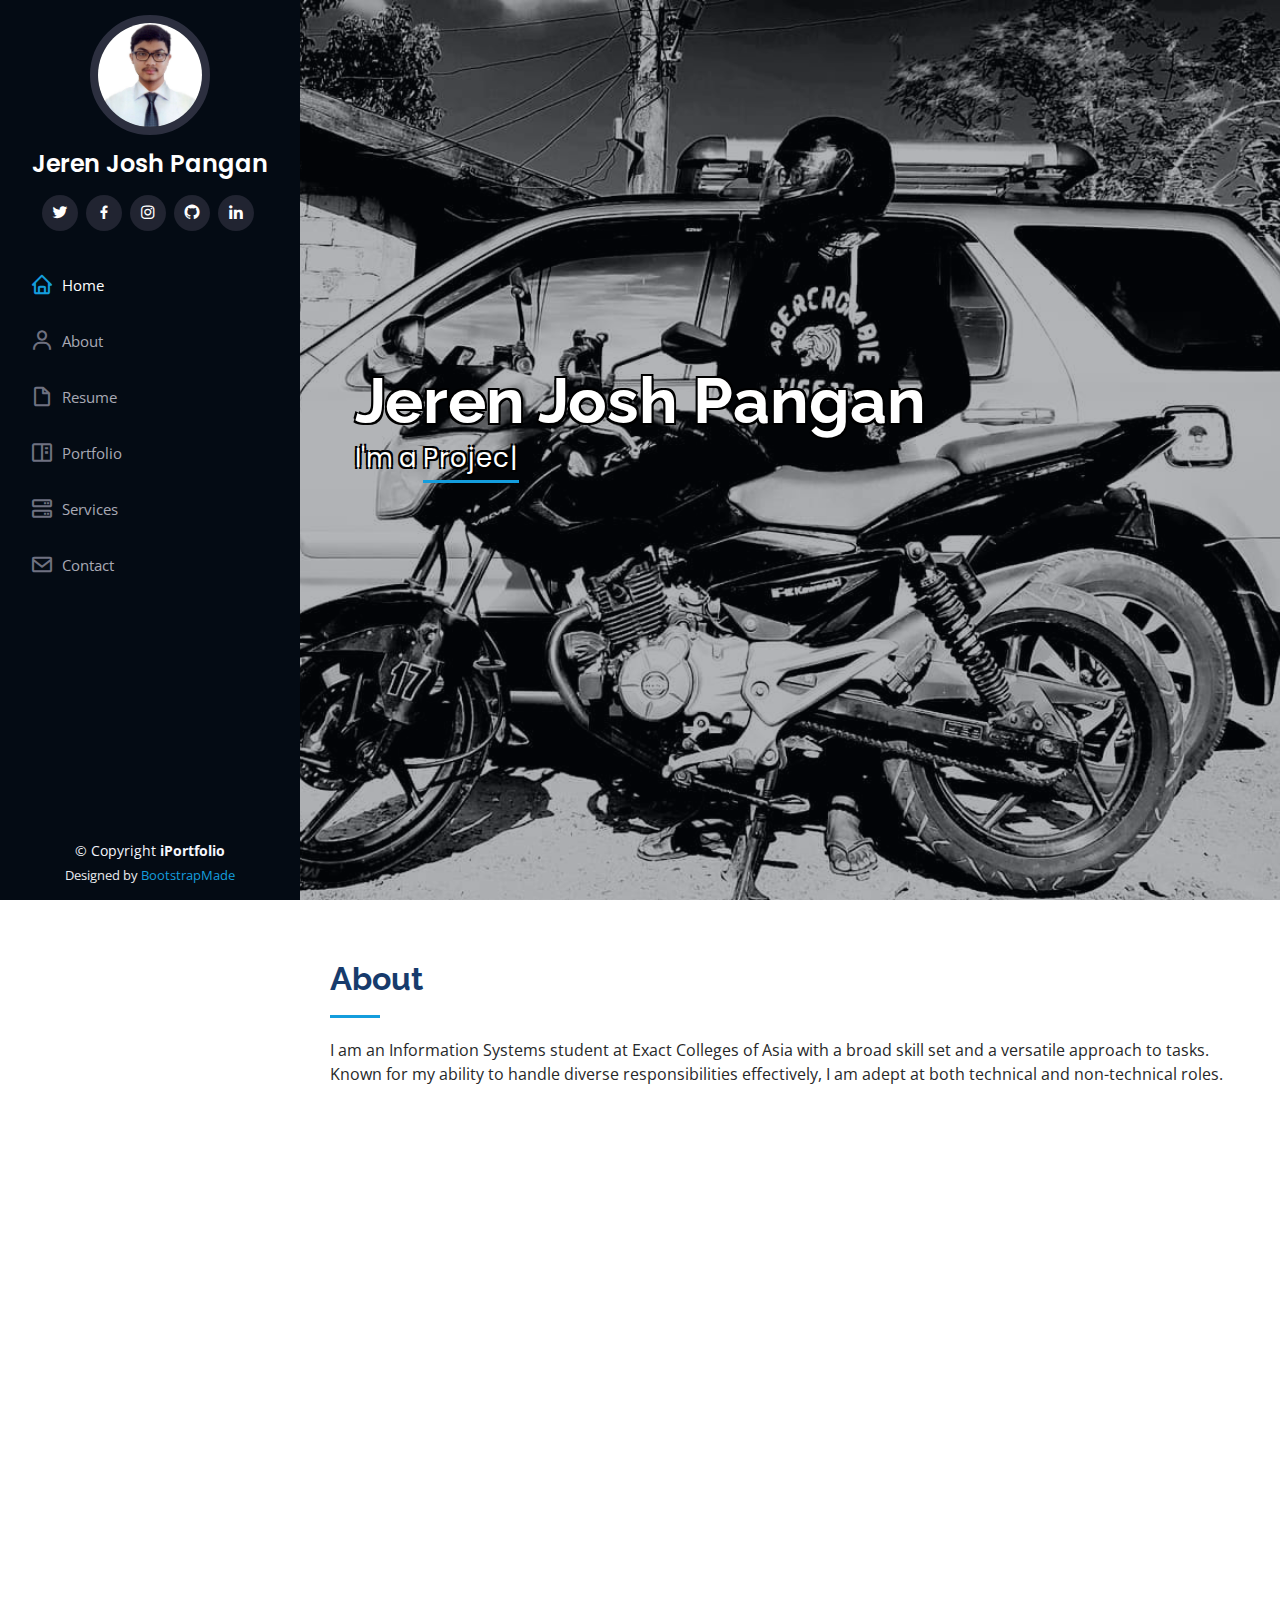
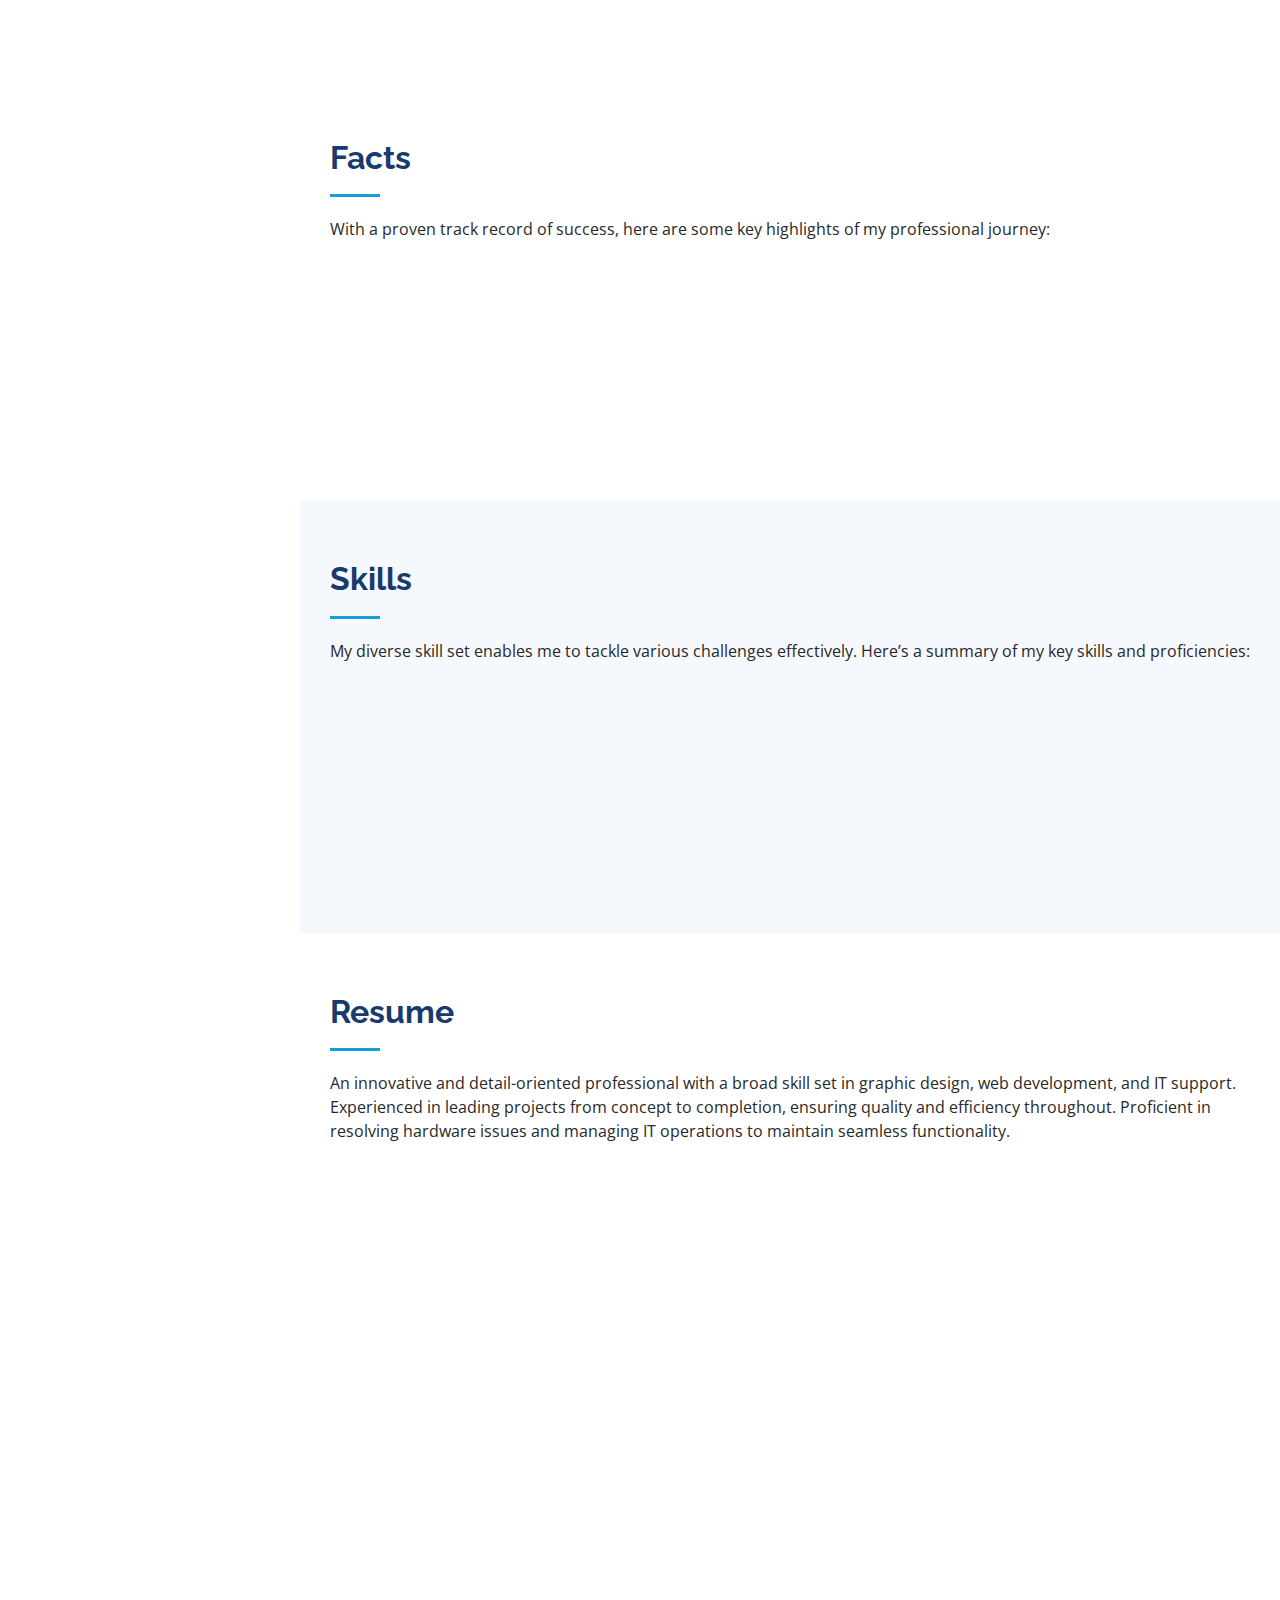
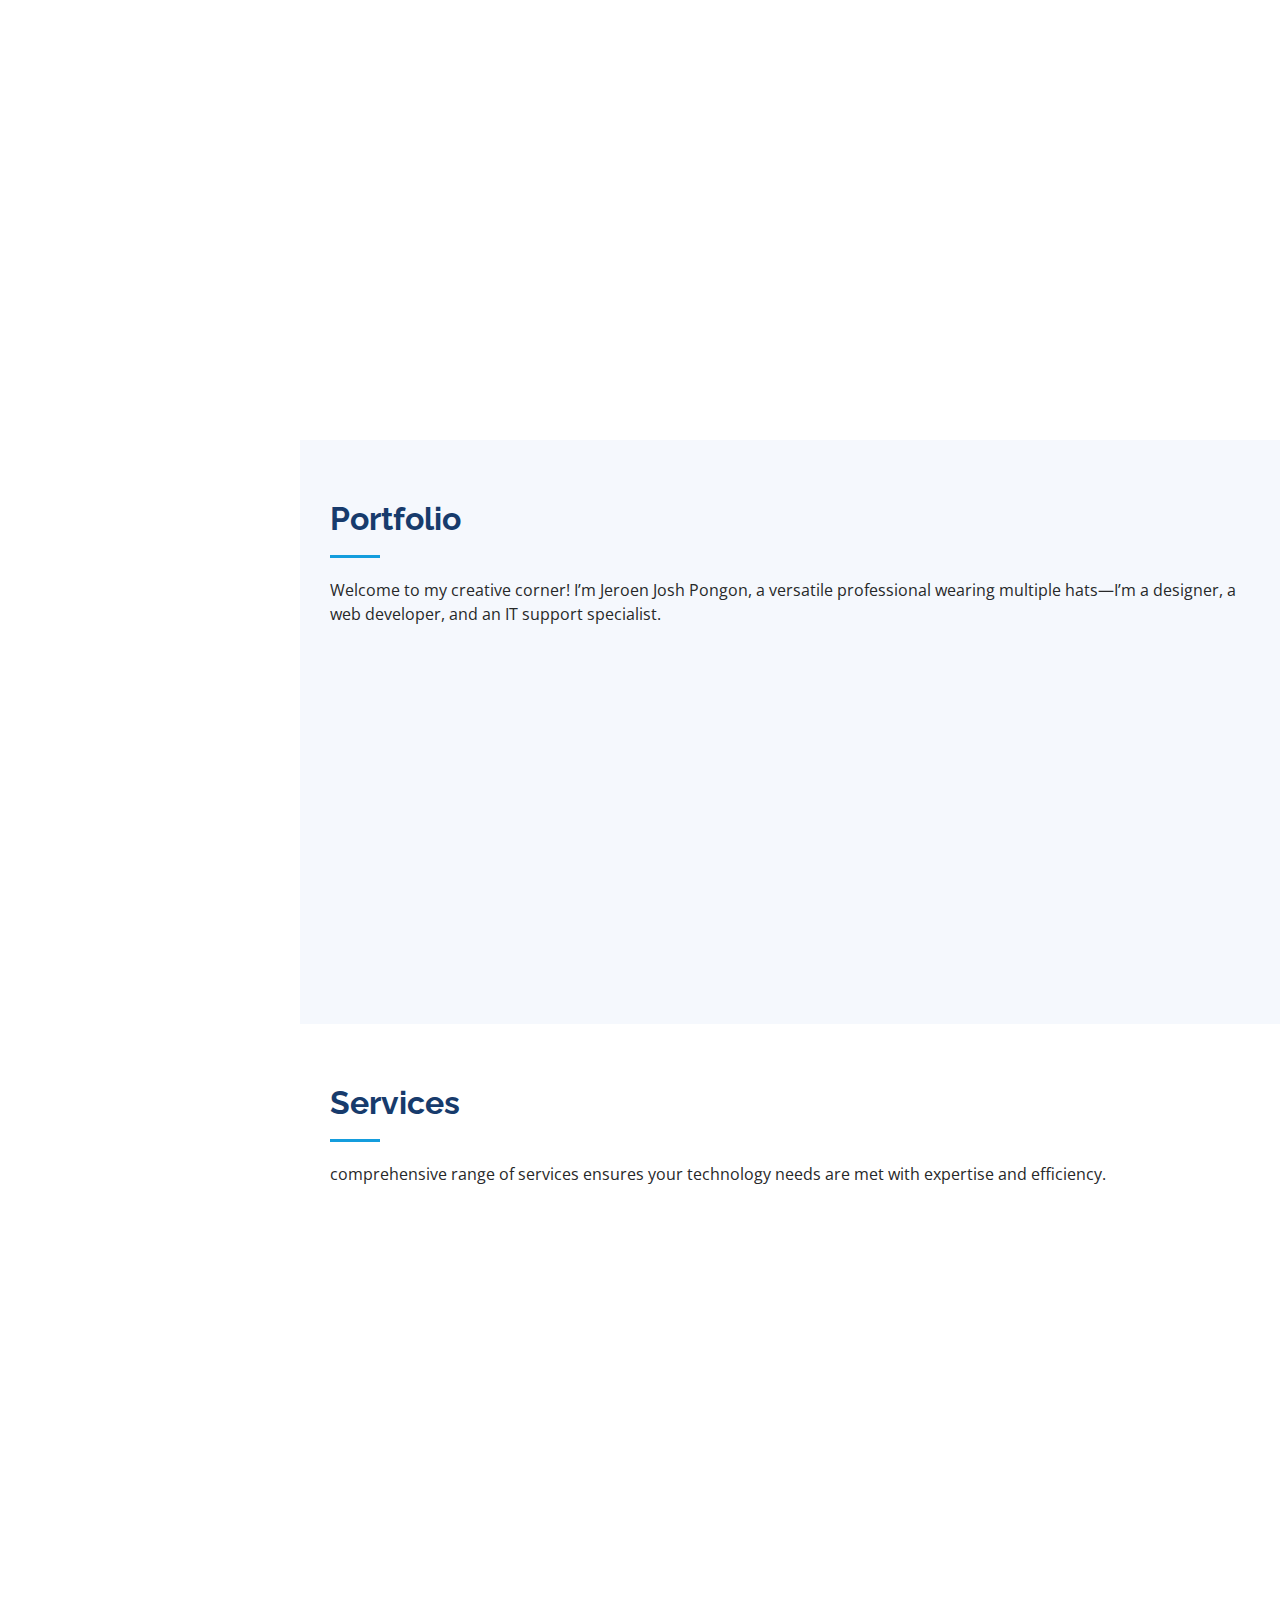
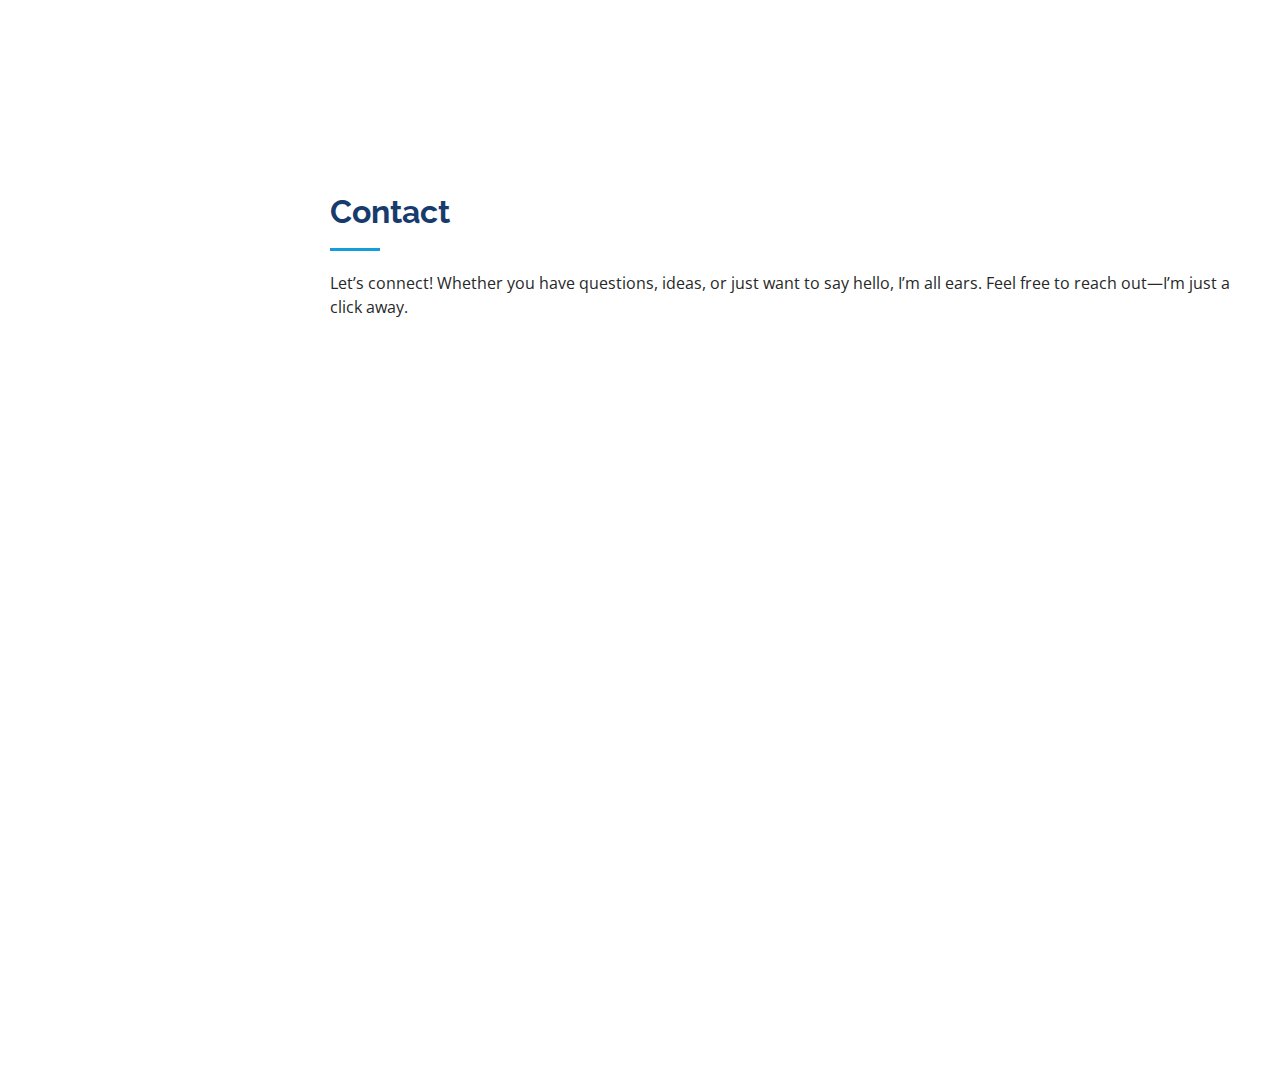
<file: index.html>
<!DOCTYPE html>
<html lang="en">

<head>
  <meta charset="utf-8">
  <meta content="width=device-width, initial-scale=1.0" name="viewport">

  <title>Pangan Portfolio</title>
  <meta content="" name="description">
  <meta content="" name="keywords">

  <!-- Favicons -->
  <link href="assets/img/profile-img.jpg" rel="icon">
  <link href="assets/img/profile-img.jpg" rel="apple-touch-icon">

  <!-- Google Fonts -->
  <link href="https://fonts.googleapis.com/css?family=Open+Sans:300,300i,400,400i,600,600i,700,700i|Raleway:300,300i,400,400i,500,500i,600,600i,700,700i|Poppins:300,300i,400,400i,500,500i,600,600i,700,700i" rel="stylesheet">

  <!-- Vendor CSS Files -->
  <link href="assets/vendor/aos/aos.css" rel="stylesheet">
  <link href="assets/vendor/bootstrap/css/bootstrap.min.css" rel="stylesheet">
  <link href="assets/vendor/bootstrap-icons/bootstrap-icons.css" rel="stylesheet">
  <link href="assets/vendor/boxicons/css/boxicons.min.css" rel="stylesheet">
  <link href="assets/vendor/glightbox/css/glightbox.min.css" rel="stylesheet">
  <link href="assets/vendor/swiper/swiper-bundle.min.css" rel="stylesheet">

  <!-- Template Main CSS File -->
  <link href="assets/css/style.css" rel="stylesheet">

  <!-- =======================================================
  * Template Name: iPortfolio
  * Template URL: https://bootstrapmade.com/iportfolio-bootstrap-portfolio-websites-template/
  * Updated: Mar 17 2024 with Bootstrap v5.3.3
  * Author: BootstrapMade.com
  * License: https://bootstrapmade.com/license/
  ======================================================== -->
</head>

<body>

  <!-- ======= Mobile nav toggle button ======= -->
  <i class="bi bi-list mobile-nav-toggle d-xl-none"></i>

  <!-- ======= Header ======= -->
  <header id="header">
    <div class="d-flex flex-column">

      <div class="profile">
        <img src="assets/img/profile-img.jpg" alt="" class="img-fluid rounded-circle">
        <h1 class="text-light"><a href="index.html">Jeren Josh Pangan</a></h1>
        <div class="social-links mt-3 text-center">
          <a href="https://x.com/JeSpeed03?s=09" class="twitter"><i class="bx bxl-twitter"></i></a>
          <a href="https://www.facebook.com/JerenSpeeds?mibextid=ZbWKwL" class="facebook"><i class="bx bxl-facebook"></i></a>
          <a href="https://www.instagram.com/jerenspeed?igsh=eTRodWsybWJsM3M3" class="instagram"><i class="bx bxl-instagram"></i></a>
          <a href="https://github.com/JSpeed03" class="google-plus"><i class="bx bxl-github"></i></a>
          <a href="https://www.linkedin.com/in/pangan-jeren-josh-2b7676275?utm_source=share&utm_campaign=share_via&utm_content=profile&utm_medium=android_app" class="linkedin"><i class="bx bxl-linkedin"></i></a>
        </div>
      </div>

      <nav id="navbar" class="nav-menu navbar">
        <ul>
          <li><a href="#hero" class="nav-link scrollto active"><i class="bx bx-home"></i> <span>Home</span></a></li>
          <li><a href="#about" class="nav-link scrollto"><i class="bx bx-user"></i> <span>About</span></a></li>
          <li><a href="#resume" class="nav-link scrollto"><i class="bx bx-file-blank"></i> <span>Resume</span></a></li>
          <li><a href="#portfolio" class="nav-link scrollto"><i class="bx bx-book-content"></i> <span>Portfolio</span></a></li>
          <li><a href="#services" class="nav-link scrollto"><i class="bx bx-server"></i> <span>Services</span></a></li>
          <li><a href="#contact" class="nav-link scrollto"><i class="bx bx-envelope"></i> <span>Contact</span></a></li>
        </ul>
      </nav><!-- .nav-menu -->
    </div>
  </header><!-- End Header -->

  <!-- ======= Hero Section ======= -->
  <section id="hero" class="d-flex flex-column justify-content-center align-items-center">
    <div class="hero-container" data-aos="fade-in">
      <h1>Jeren Josh Pangan</h1>
      <p>I'm a <span class="typed" data-typed-items="Project Manager, Developer, Video Editor, IT Support, Rider"></span></p>
    </div>
  </section><!-- End Hero -->

  <main id="main">

    <!-- ======= About Section ======= -->
    <section id="about" class="about">
      <div class="container">

        <div class="section-title">
          <h2>About</h2>
          <p>I am an Information Systems student at Exact Colleges of Asia with a broad skill set and a versatile approach to tasks. Known for my ability to handle diverse responsibilities effectively, I am adept at both technical and non-technical roles.  </p>
        </div>

        <div class="row">
          <div class="col-lg-4" data-aos="fade-right">
            <img src="assets/img/profile-img.jpg" class="img-fluid" alt="">
          </div>
          <div class="col-lg-8 pt-4 pt-lg-0 content" data-aos="fade-left">
            <h3>Designer, Web Developer, & IT Support Specialist</h3>
            <p class="fst-italic">
              Skilled in creating intuitive and user-friendly designs, I bring a blend of creativity and technical expertise to every project. Additionally, I excel in diagnosing and resolving hardware issues, ensuring smooth and efficient IT operations.
            </p>
            <div class="row">
              <div class="col-lg-6">
                <ul>
                  <li><i class="bi bi-chevron-right"></i> <strong>Birthday:</strong> <span>3 September 2003</span></li>
                  <li><i class="bi bi-chevron-right"></i> <strong>Website:</strong> <span>jspeed03.github.io/Pangan_Jeren-Josh/</span></li>
                  <li><i class="bi bi-chevron-right"></i> <strong>Phone:</strong> <span>+63932 342 8292</span></li>
                  <li><i class="bi bi-chevron-right"></i> <strong>City:</strong> <span>Arayat, Pampanga</span></li>
                </ul>
              </div>
              <div class="col-lg-6">
                <ul>
                  <li><i class="bi bi-chevron-right"></i> <strong>Age:</strong> <span>21</span></li>
                  <li><i class="bi bi-chevron-right"></i> <strong>Degree:</strong> <span>Bachelor</span></li>
                  <li><i class="bi bi-chevron-right"></i> <strong>PhEmailone:</strong> <span>pangan.jerenjosh@gmail.com</span></li>
                  <li><i class="bi bi-chevron-right"></i> <strong>Freelance:</strong> <span>Available</span></li>
                </ul>
              </div>
            </div>
            <p>
              My expertise in troubleshooting and maintaining hardware ensures reliable and efficient system performance. I am passionate about leveraging my diverse skill set to deliver high-quality results and continuously improve in all my endeavors. Whether working independently or as part of a collaborative team, I am committed to achieving excellence and driving success in every project I undertake..
            </p>
          </div>
        </div>

      </div>
    </section><!-- End About Section -->

    <!-- ======= Facts Section ======= -->
    <section id="facts" class="facts">
      <div class="container">

        <div class="section-title">
          <h2>Facts</h2>
          <p>With a proven track record of success, here are some key highlights of my professional journey:</p>
        </div>

        <div class="row no-gutters">

          <div class="col-lg-3 col-md-6 d-md-flex align-items-md-stretch" data-aos="fade-up">
            <div class="count-box">
              <i class="bi bi-emoji-smile"></i>
              <span data-purecounter-start="0" data-purecounter-end="196" data-purecounter-duration="1" class="purecounter"></span>
              <p><strong>Happy Clients</strong> with maximum satisfaction</p>
            </div>
          </div>

          <div class="col-lg-3 col-md-6 d-md-flex align-items-md-stretch" data-aos="fade-up" data-aos-delay="100">
            <div class="count-box">
              <i class="bi bi-journal-richtext"></i>
              <span data-purecounter-start="0" data-purecounter-end="3" data-purecounter-duration="1" class="purecounter"></span>
              <p><strong>Projects</strong> Successfully completed</p>
            </div>
          </div>

          <div class="col-lg-3 col-md-6 d-md-flex align-items-md-stretch" data-aos="fade-up" data-aos-delay="200">
            <div class="count-box">
              <i class="bi bi-headset"></i>
              <span data-purecounter-start="0" data-purecounter-end="136" data-purecounter-duration="1" class="purecounter"></span>
              <p><strong>Hours</strong> of dedicated IT support</p>
            </div>
          </div>

          <div class="col-lg-3 col-md-6 d-md-flex align-items-md-stretch" data-aos="fade-up" data-aos-delay="300">
            <div class="count-box">
              <i class="bi bi-people"></i>
              <span data-purecounter-start="0" data-purecounter-end="5" data-purecounter-duration="1" class="purecounter"></span>
              <p><strong>Partners</strong> collaborators </p>
            </div>
          </div>

        </div>

      </div>
    </section><!-- End Facts Section -->

    <!-- ======= Skills Section ======= -->
    <section id="skills" class="skills section-bg">
      <div class="container">

        <div class="section-title">
          <h2>Skills</h2>
          <p>My diverse skill set enables me to tackle various challenges effectively. Here’s a summary of my key skills and proficiencies:</p>
        </div>

        <div class="row skills-content">

          <div class="col-lg-6" data-aos="fade-up">

            <div class="progress">
              <span class="skill">HTML <i class="val">70%</i></span>
              <div class="progress-bar-wrap">
                <div class="progress-bar" role="progressbar" aria-valuenow="70" aria-valuemin="0" aria-valuemax="100"></div>
              </div>
            </div>

            <div class="progress">
              <span class="skill">CSS <i class="val">75%</i></span>
              <div class="progress-bar-wrap">
                <div class="progress-bar" role="progressbar" aria-valuenow="75" aria-valuemin="0" aria-valuemax="100"></div>
              </div>
            </div>

            <div class="progress">
              <span class="skill">IT Specialist <i class="val">90%</i></span>
              <div class="progress-bar-wrap">
                <div class="progress-bar" role="progressbar" aria-valuenow="90" aria-valuemin="0" aria-valuemax="100"></div>
              </div>
            </div>

          </div>

          <div class="col-lg-6" data-aos="fade-up" data-aos-delay="100">

            <div class="progress">
              <span class="skill">PHP <i class="val">50%</i></span>
              <div class="progress-bar-wrap">
                <div class="progress-bar" role="progressbar" aria-valuenow="50" aria-valuemin="0" aria-valuemax="100"></div>
              </div>
            </div>

            <div class="progress">
              <span class="skill">Premier Pro <i class="val">75%</i></span>
              <div class="progress-bar-wrap">
                <div class="progress-bar" role="progressbar" aria-valuenow="75" aria-valuemin="0" aria-valuemax="100"></div>
              </div>
            </div>

            <div class="progress">
              <span class="skill">Photoshop <i class="val">55%</i></span>
              <div class="progress-bar-wrap">
                <div class="progress-bar" role="progressbar" aria-valuenow="55" aria-valuemin="0" aria-valuemax="100"></div>
              </div>
            </div>

          </div>

        </div>

      </div>
    </section><!-- End Skills Section -->

    <!-- ======= Resume Section ======= -->
    <section id="resume" class="resume">
      <div class="container">

        <div class="section-title">
          <h2>Resume</h2>
          <p>An innovative and detail-oriented professional with a broad skill set in graphic design, web development, and IT support. Experienced in leading projects from concept to completion, ensuring quality and efficiency throughout. Proficient in resolving hardware issues and managing IT operations to maintain seamless functionality.</p>
        </div>

        <div class="row">
          <div class="col-lg-6" data-aos="fade-up">
            <h3 class="resume-title">Sumary</h3>
            <div class="resume-item pb-0">
              <h4>Jeren Josh Pangan</h4>
              <p><em>Innovative and deadline-driven Graphic Designer with 3+ years of experience designing and developing user-centered digital/print marketing material from initial concept to final, polished deliverable.</em></p>
              <ul>
                <li>Camba Arayat Pampanga PH</li>
                <li>+63932 342 822</li>
                <li style="color: blue;">pangan.jerenjosh@gmail.com</li>
              </ul>
            </div>

            <h3 class="resume-title">Education</h3>
            <div class="resume-item">
              <h4>Senior High School</h4>
              <h5>2020 - 2022</h5>
              <p><em>Exact Colleges of Asia, Suclayin Arayat Pampanga</em></p>
              <p>The Center  of Excellence where education and training is translated to functional knowledge & skills for a progressive citizenry.
              </p>
            </div>
            <div class="resume-item">
              <h4>Bachelor of Science in Information System</h4>
              <h5>2022 - Present</h5>
              <p><em>Exact Colleges of Asia, Suclayin Arayat Pampanga, PH</em></p>
              <p>The Center  of Excellence where education and training is translated to functional knowledge & skills for a progressive citizenry.
              </p>
            </div>
          </div>
          <div class="col-lg-6" data-aos="fade-up" data-aos-delay="100">
            <h3 class="resume-title">Experience</h3>
            <div class="resume-item">
              <h4>Project Manager </h4>
              <h5>2024</h5>
              <p><em>Exact Colleges of Asia </em></p>
              <ul>
                <li>Lead in the design, development, and implementation of the ECA Lan Based Student Services Queue Management System (ECA-LB SSQMS)</li>
                <li>Delegate tasks to the 4 members of the team and provide secondary counsel on all aspects of the project. </li>
                <li>Supervise the assessment of all graphic materials in order to ensure quality and accuracy of the design</li>
                <li>Oversee the efficient use of production project budgets ranging from $300 - $5,000</li>
              </ul>
            </div>
            <div class="resume-item">
              <h4></h4>
              <h5></h5>
              <p><em></em></p>
              <ul>
                <li></li>
                <li></li>
                <li></li>
                <li></li>
              </ul>
            </div>
          </div>
        </div>

      </div>
    </section><!-- End Resume Section -->

    <!-- ======= Portfolio Section ======= -->
    <section id="portfolio" class="portfolio section-bg">
      <div class="container">

        <div class="section-title">
          <h2>Portfolio</h2>
          <p>Welcome to my creative corner! I’m Jeroen Josh Pongon, a versatile professional wearing multiple hats—I’m a designer, a web developer, and an IT support specialist.</p>
        </div>

        <div class="row" data-aos="fade-up">
          <div class="col-lg-12 d-flex justify-content-center">
            <ul id="portfolio-flters">
              <li data-filter="*" class="filter-active">All</li>
              <li data-filter=".filter-app">App</li>
              <li data-filter=".filter-card">Card</li>
              <li data-filter=".filter-web">Web</li>
            </ul>
          </div>
        </div>

        <div class="row portfolio-container" data-aos="fade-up" data-aos-delay="100">

          <div class="col-lg-4 col-md-6 portfolio-item filter-app">
            <div class="portfolio-wrap">
              <img src="assets/img/portfolio/K-P Translator.PNG" class="img-fluid" alt="">
              <div class="portfolio-links">
                <a href="assets/img/portfolio/K-P Translator.PNG" data-gallery="portfolioGallery" class="portfolio-lightbox" title="App 1"><i class="bx bx-plus"></i></a>
                <a href="portfolio-details.html" title="More Details"><i class="bx bx-link"></i></a>
              </div>
            </div>
          </div>

          <div class="col-lg-4 col-md-6 portfolio-item filter-web">
            <div class="portfolio-wrap">
              <img src="assets/img/portfolio/Calendar.png" class="img-fluid" alt="">
              <div class="portfolio-links">
                <a href="assets/img/portfolio/Calendar.png" data-gallery="portfolioGallery" class="portfolio-lightbox" title="Web 3"><i class="bx bx-plus"></i></a>
                <a href="portfolio-details.html" title="More Details"><i class="bx bx-link"></i></a>
              </div>
            </div>
          </div>

          <div class="col-lg-4 col-md-6 portfolio-item filter-web">
            <div class="portfolio-wrap">
              <img src="assets/img/portfolio/EXACTQMS.jpg" class="img-fluid" alt="">
              <div class="portfolio-links">
                <a href="assets/img/portfolio/EXACTQMS.jpg" data-gallery="portfolioGallery" class="portfolio-lightbox" title="App 2"><i class="bx bx-plus"></i></a>
                <a href="portfolio-details.html" title="More Details"><i class="bx bx-link"></i></a>
              </div>
            </div>
          </div>

         
        </div>

      </div>
    </section><!-- End Portfolio Section -->

    <!-- ======= Services Section ======= -->
    <section id="services" class="services">
      <div class="container">

        <div class="section-title">
          <h2>Services</h2>
          <p>comprehensive range of services ensures your technology needs are met with expertise and efficiency.</p>
        </div>

        <div class="row">
          <div class="col-lg-4 col-md-6 icon-box" data-aos="fade-up">
            <div class="icon"><i class="bi bi-briefcase"></i></div>
            <h4 class="title"><a href="">IT Support</a></h4>
            <p class="description">troubleshoots hardware issues, tames peripherals, performs surgical upgrades, optimizes networks, manages cables, promotes ergonomic setups, and works magic with data recovery tools.</p>
          </div>
          <div class="col-lg-4 col-md-6 icon-box" data-aos="fade-up" data-aos-delay="100">
            <div class="icon"><i class="bi bi-card-checklist"></i></div>
            <h4 class="title"><a href="">Project Manager</a></h4>
            <p class="description">Juggling tasks, timelines, and resources? I thrive in the chaos, ensuring projects stay on track and deliver results.</p>
          </div>
          <div class="col-lg-4 col-md-6 icon-box" data-aos="fade-up" data-aos-delay="200">
            <div class="icon"><i class="bi bi-bar-chart"></i></div>
            <h4 class="title"><a href="">System Designer</a></h4>
            <p class="description">I  create user-friendly interfaces (UI), map out user journeys (UX), organize information, define interactions, ensure accessibility, and create responsive layouts. My goal is to blend form and function seamlessly</p>
          </div>
          <div class="col-lg-4 col-md-6 icon-box" data-aos="fade-up" data-aos-delay="300">
            <div class="icon"><i class="bi bi-wifi"></i></div>
            <h4 class="title"><a href="">Network Enthusiast</a></h4>
            <p class="description">Routers, switches, and subnets—oh my! I love optimizing network setups for speed, security, and reliability.</p>
          </div>
          <div class="col-lg-4 col-md-6 icon-box" data-aos="fade-up" data-aos-delay="400">
            <div class="icon"><i class="bi bi-brightness-high"></i></div>
            <h4 class="title"><a href="">Front-End Dev</a></h4>
            <p class="description">HTML, CSS, and JavaScript are my playground. I turn designs into interactive web experiences that dazzle users.</p>
          </div>
          <div class="col-lg-4 col-md-6 icon-box" data-aos="fade-up" data-aos-delay="500">
            <div class="icon"><i class="bi bi-calendar4-week"></i></div>
            <h4 class="title"><a href="">Database Guru</a></h4>
            <p class="description">MySQL is my canvas. I design schemas, write queries, and make data dance to the rhythm of your app.</p>
          </div>
        </div>

      </div>
    </section><!-- End Services Section -->

   

    <!-- ======= Contact Section ======= -->
    <section id="contact" class="contact">
      <div class="container">

        <div class="section-title">
          <h2>Contact</h2>
          <p>Let’s connect! Whether you have questions, ideas, or just want to say hello, I’m all ears. Feel free to reach out—I’m just a click away.</p>
        </div>

        <div class="row" data-aos="fade-in">

          <div class="col-lg-5 d-flex align-items-stretch">
            <div class="info">
              <div class="address">
                <i class="bi bi-geo-alt"></i>
                <h4>Location:</h4>
                <p>Camba Arayat Pampanga</p>
              </div>

              <div class="email">
                <i class="bi bi-envelope"></i>
                <h4>Email:</h4>
                <p>pangan.jerenjosh@gmail.com</p>
              </div>

              <div class="phone">
                <i class="bi bi-phone"></i>
                <h4>Call:</h4>
                <p>+63932 342 8292</p>
              </div>
              <iframe src="https://www.google.com/maps/embed?pb=!1m18!1m12!1m3!1d7701.610734933599!2d120.78639514494941!3d15.169029946600247!2m3!1f0!2f0!3f0!3m2!1i1024!2i768!4f13.1!3m3!1m2!1s0x3396e48fef771bd5%3A0x8d4d30ebfcc4aee3!2sCamba%2C%20Arayat%2C%20Pampanga!5e0!3m2!1sen!2sph!4v1716970230455!5m2!1sen!2sph" frameborder="0" style="border:0; width: 100%; height: 290px;" allowfullscreen></iframe>
            </div>

          </div>

          <div class="col-lg-7 mt-5 mt-lg-0 d-flex align-items-stretch">
            <form action="forms/contact.php" method="post" role="form" class="php-email-form">
              <div class="row">
                <div class="form-group col-md-6">
                  <label for="name">Your Name</label>
                  <input type="text" name="name" class="form-control" id="name" required>
                </div>
                <div class="form-group col-md-6">
                  <label for="name">Your Email</label>
                  <input type="email" class="form-control" name="email" id="email" required>
                </div>
              </div>
              <div class="form-group">
                <label for="name">Subject</label>
                <input type="text" class="form-control" name="subject" id="subject" required>
              </div>
              <div class="form-group">
                <label for="name">Message</label>
                <textarea class="form-control" name="message" rows="10" required></textarea>
              </div>
              <div class="my-3">
                <div class="loading">Loading</div>
                <div class="error-message"></div>
                <div class="sent-message">Your message has been sent. Thank you!</div>
              </div>
              <div class="text-center"><button type="submit">Send Message</button></div>
            </form>
          </div>

        </div>

      </div>
    </section><!-- End Contact Section -->

  </main><!-- End #main -->

  <!-- ======= Footer ======= -->
  <footer id="footer">
    <div class="container">
      <div class="copyright">
        &copy; Copyright <strong><span>iPortfolio</span></strong>
      </div>
      <div class="credits">
        <!-- All the links in the footer should remain intact. -->
        <!-- You can delete the links only if you purchased the pro version. -->
        <!-- Licensing information: https://bootstrapmade.com/license/ -->
        <!-- Purchase the pro version with working PHP/AJAX contact form: https://bootstrapmade.com/iportfolio-bootstrap-portfolio-websites-template/ -->
        Designed by <a href="https://bootstrapmade.com/">BootstrapMade</a>
      </div>
    </div>
  </footer><!-- End  Footer -->

  <a href="#" class="back-to-top d-flex align-items-center justify-content-center"><i class="bi bi-arrow-up-short"></i></a>

  <!-- Vendor JS Files -->
  <script src="assets/vendor/purecounter/purecounter_vanilla.js"></script>
  <script src="assets/vendor/aos/aos.js"></script>
  <script src="assets/vendor/bootstrap/js/bootstrap.bundle.min.js"></script>
  <script src="assets/vendor/glightbox/js/glightbox.min.js"></script>
  <script src="assets/vendor/isotope-layout/isotope.pkgd.min.js"></script>
  <script src="assets/vendor/swiper/swiper-bundle.min.js"></script>
  <script src="assets/vendor/typed.js/typed.umd.js"></script>
  <script src="assets/vendor/waypoints/noframework.waypoints.js"></script>
  <script src="assets/vendor/php-email-form/validate.js"></script>

  <!-- Template Main JS File -->
  <script src="assets/js/main.js"></script>

</body>

</html>
</file>
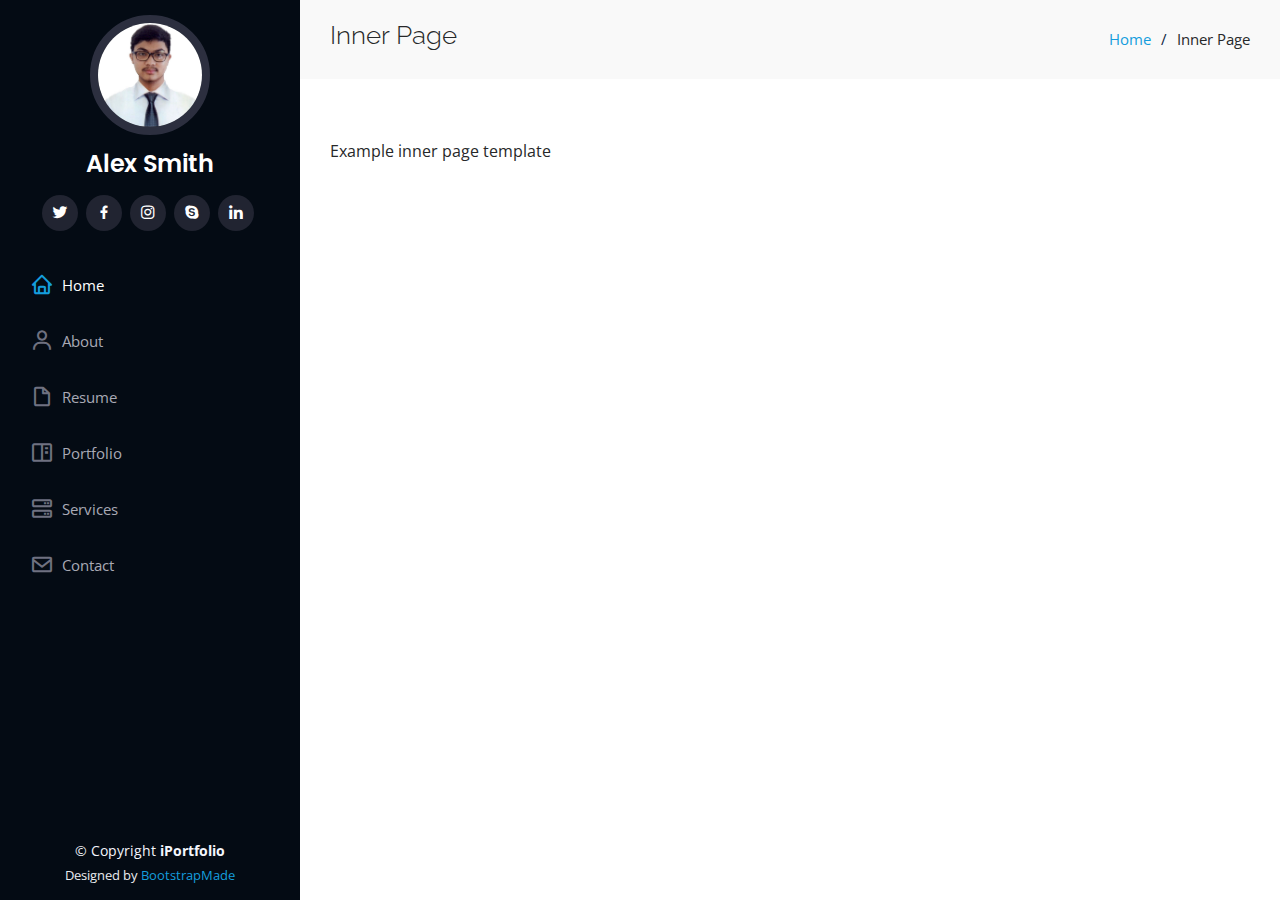
<file: inner-page.html>
<!DOCTYPE html>
<html lang="en">

<head>
  <meta charset="utf-8">
  <meta content="width=device-width, initial-scale=1.0" name="viewport">

  <title>Inner Page - iPortfolio Bootstrap Template</title>
  <meta content="" name="description">
  <meta content="" name="keywords">

  <!-- Favicons -->
  <link href="assets/img/favicon.png" rel="icon">
  <link href="assets/img/apple-touch-icon.png" rel="apple-touch-icon">

  <!-- Google Fonts -->
  <link href="https://fonts.googleapis.com/css?family=Open+Sans:300,300i,400,400i,600,600i,700,700i|Raleway:300,300i,400,400i,500,500i,600,600i,700,700i|Poppins:300,300i,400,400i,500,500i,600,600i,700,700i" rel="stylesheet">

  <!-- Vendor CSS Files -->
  <link href="assets/vendor/aos/aos.css" rel="stylesheet">
  <link href="assets/vendor/bootstrap/css/bootstrap.min.css" rel="stylesheet">
  <link href="assets/vendor/bootstrap-icons/bootstrap-icons.css" rel="stylesheet">
  <link href="assets/vendor/boxicons/css/boxicons.min.css" rel="stylesheet">
  <link href="assets/vendor/glightbox/css/glightbox.min.css" rel="stylesheet">
  <link href="assets/vendor/swiper/swiper-bundle.min.css" rel="stylesheet">

  <!-- Template Main CSS File -->
  <link href="assets/css/style.css" rel="stylesheet">

  <!-- =======================================================
  * Template Name: iPortfolio
  * Template URL: https://bootstrapmade.com/iportfolio-bootstrap-portfolio-websites-template/
  * Updated: Mar 17 2024 with Bootstrap v5.3.3
  * Author: BootstrapMade.com
  * License: https://bootstrapmade.com/license/
  ======================================================== -->
</head>

<body>

  <!-- ======= Mobile nav toggle button ======= -->
  <i class="bi bi-list mobile-nav-toggle d-xl-none"></i>

  <!-- ======= Header ======= -->
  <header id="header">
    <div class="d-flex flex-column">

      <div class="profile">
        <img src="assets/img/profile-img.jpg" alt="" class="img-fluid rounded-circle">
        <h1 class="text-light"><a href="index.html">Alex Smith</a></h1>
        <div class="social-links mt-3 text-center">
          <a href="#" class="twitter"><i class="bx bxl-twitter"></i></a>
          <a href="#" class="facebook"><i class="bx bxl-facebook"></i></a>
          <a href="#" class="instagram"><i class="bx bxl-instagram"></i></a>
          <a href="#" class="google-plus"><i class="bx bxl-skype"></i></a>
          <a href="#" class="linkedin"><i class="bx bxl-linkedin"></i></a>
        </div>
      </div>

      <nav id="navbar" class="nav-menu navbar">
        <ul>
          <li><a href="#hero" class="nav-link scrollto active"><i class="bx bx-home"></i> <span>Home</span></a></li>
          <li><a href="#about" class="nav-link scrollto"><i class="bx bx-user"></i> <span>About</span></a></li>
          <li><a href="#resume" class="nav-link scrollto"><i class="bx bx-file-blank"></i> <span>Resume</span></a></li>
          <li><a href="#portfolio" class="nav-link scrollto"><i class="bx bx-book-content"></i> <span>Portfolio</span></a></li>
          <li><a href="#services" class="nav-link scrollto"><i class="bx bx-server"></i> <span>Services</span></a></li>
          <li><a href="#contact" class="nav-link scrollto"><i class="bx bx-envelope"></i> <span>Contact</span></a></li>
        </ul>
      </nav><!-- .nav-menu -->
    </div>
  </header><!-- End Header -->

  <main id="main">

    <!-- ======= Breadcrumbs ======= -->
    <section class="breadcrumbs">
      <div class="container">

        <div class="d-flex justify-content-between align-items-center">
          <h2>Inner Page</h2>
          <ol>
            <li><a href="index.html">Home</a></li>
            <li>Inner Page</li>
          </ol>
        </div>

      </div>
    </section><!-- End Breadcrumbs -->

    <section class="inner-page">
      <div class="container">
        <p>
          Example inner page template
        </p>
      </div>
    </section>

  </main><!-- End #main -->

  <!-- ======= Footer ======= -->
  <footer id="footer">
    <div class="container">
      <div class="copyright">
        &copy; Copyright <strong><span>iPortfolio</span></strong>
      </div>
      <div class="credits">
        <!-- All the links in the footer should remain intact. -->
        <!-- You can delete the links only if you purchased the pro version. -->
        <!-- Licensing information: https://bootstrapmade.com/license/ -->
        <!-- Purchase the pro version with working PHP/AJAX contact form: https://bootstrapmade.com/iportfolio-bootstrap-portfolio-websites-template/ -->
        Designed by <a href="https://bootstrapmade.com/">BootstrapMade</a>
      </div>
    </div>
  </footer><!-- End  Footer -->

  <a href="#" class="back-to-top d-flex align-items-center justify-content-center"><i class="bi bi-arrow-up-short"></i></a>

  <!-- Vendor JS Files -->
  <script src="assets/vendor/purecounter/purecounter_vanilla.js"></script>
  <script src="assets/vendor/aos/aos.js"></script>
  <script src="assets/vendor/bootstrap/js/bootstrap.bundle.min.js"></script>
  <script src="assets/vendor/glightbox/js/glightbox.min.js"></script>
  <script src="assets/vendor/isotope-layout/isotope.pkgd.min.js"></script>
  <script src="assets/vendor/swiper/swiper-bundle.min.js"></script>
  <script src="assets/vendor/typed.js/typed.umd.js"></script>
  <script src="assets/vendor/waypoints/noframework.waypoints.js"></script>
  <script src="assets/vendor/php-email-form/validate.js"></script>

  <!-- Template Main JS File -->
  <script src="assets/js/main.js"></script>

</body>

</html>
</file>
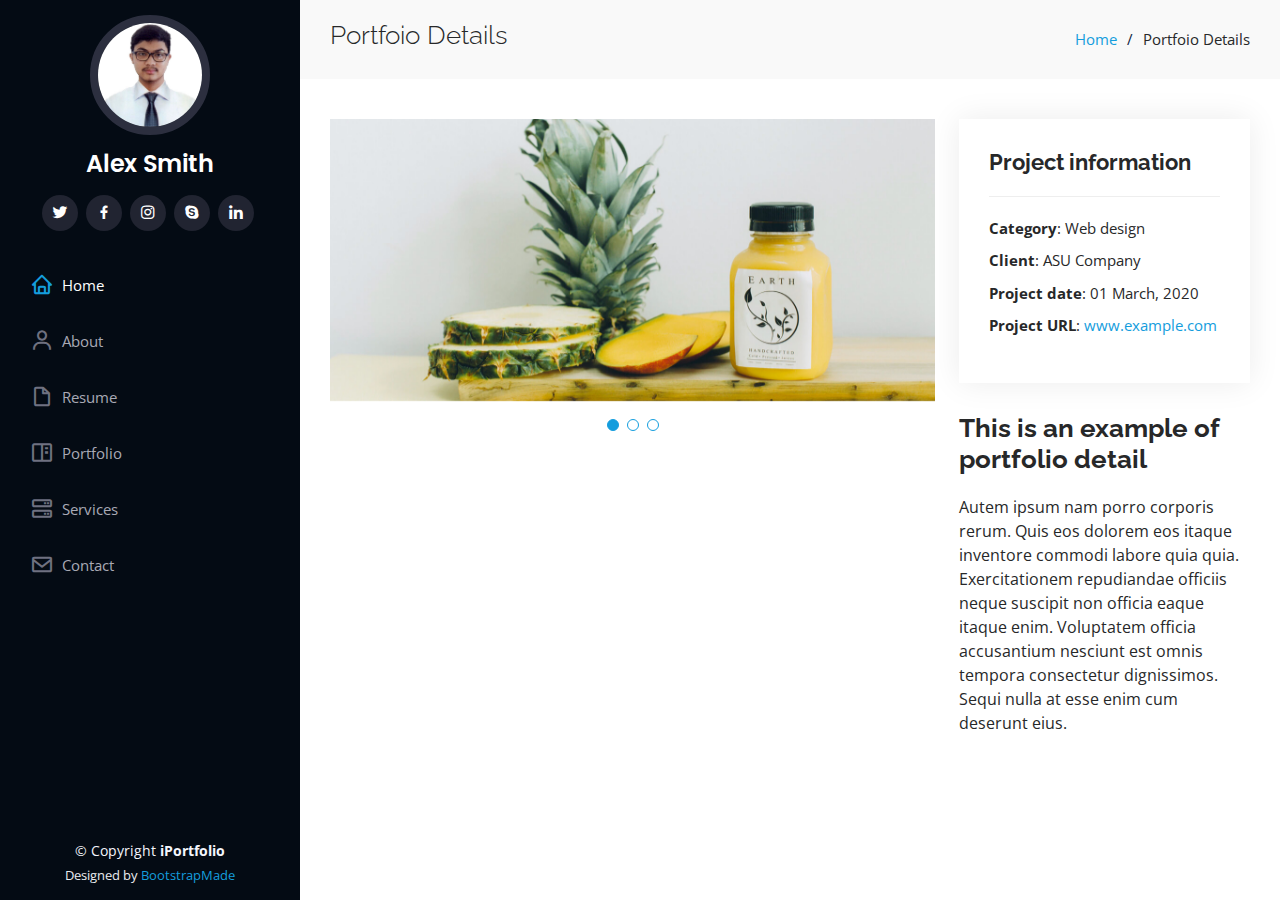
<file: portfolio-details.html>
<!DOCTYPE html>
<html lang="en">

<head>
  <meta charset="utf-8">
  <meta content="width=device-width, initial-scale=1.0" name="viewport">

  <title>Portfolio Details - iPortfolio Bootstrap Template</title>
  <meta content="" name="description">
  <meta content="" name="keywords">

  <!-- Favicons -->
  <link href="assets/img/favicon.png" rel="icon">
  <link href="assets/img/apple-touch-icon.png" rel="apple-touch-icon">

  <!-- Google Fonts -->
  <link href="https://fonts.googleapis.com/css?family=Open+Sans:300,300i,400,400i,600,600i,700,700i|Raleway:300,300i,400,400i,500,500i,600,600i,700,700i|Poppins:300,300i,400,400i,500,500i,600,600i,700,700i" rel="stylesheet">

  <!-- Vendor CSS Files -->
  <link href="assets/vendor/aos/aos.css" rel="stylesheet">
  <link href="assets/vendor/bootstrap/css/bootstrap.min.css" rel="stylesheet">
  <link href="assets/vendor/bootstrap-icons/bootstrap-icons.css" rel="stylesheet">
  <link href="assets/vendor/boxicons/css/boxicons.min.css" rel="stylesheet">
  <link href="assets/vendor/glightbox/css/glightbox.min.css" rel="stylesheet">
  <link href="assets/vendor/swiper/swiper-bundle.min.css" rel="stylesheet">

  <!-- Template Main CSS File -->
  <link href="assets/css/style.css" rel="stylesheet">

  <!-- =======================================================
  * Template Name: iPortfolio
  * Template URL: https://bootstrapmade.com/iportfolio-bootstrap-portfolio-websites-template/
  * Updated: Mar 17 2024 with Bootstrap v5.3.3
  * Author: BootstrapMade.com
  * License: https://bootstrapmade.com/license/
  ======================================================== -->
</head>

<body>

  <!-- ======= Mobile nav toggle button ======= -->
  <i class="bi bi-list mobile-nav-toggle d-xl-none"></i>

  <!-- ======= Header ======= -->
  <header id="header">
    <div class="d-flex flex-column">

      <div class="profile">
        <img src="assets/img/profile-img.jpg" alt="" class="img-fluid rounded-circle">
        <h1 class="text-light"><a href="index.html">Alex Smith</a></h1>
        <div class="social-links mt-3 text-center">
          <a href="#" class="twitter"><i class="bx bxl-twitter"></i></a>
          <a href="#" class="facebook"><i class="bx bxl-facebook"></i></a>
          <a href="#" class="instagram"><i class="bx bxl-instagram"></i></a>
          <a href="#" class="google-plus"><i class="bx bxl-skype"></i></a>
          <a href="#" class="linkedin"><i class="bx bxl-linkedin"></i></a>
        </div>
      </div>

      <nav id="navbar" class="nav-menu navbar">
        <ul>
          <li><a href="#hero" class="nav-link scrollto active"><i class="bx bx-home"></i> <span>Home</span></a></li>
          <li><a href="#about" class="nav-link scrollto"><i class="bx bx-user"></i> <span>About</span></a></li>
          <li><a href="#resume" class="nav-link scrollto"><i class="bx bx-file-blank"></i> <span>Resume</span></a></li>
          <li><a href="#portfolio" class="nav-link scrollto"><i class="bx bx-book-content"></i> <span>Portfolio</span></a></li>
          <li><a href="#services" class="nav-link scrollto"><i class="bx bx-server"></i> <span>Services</span></a></li>
          <li><a href="#contact" class="nav-link scrollto"><i class="bx bx-envelope"></i> <span>Contact</span></a></li>
        </ul>
      </nav><!-- .nav-menu -->
    </div>
  </header><!-- End Header -->

  <main id="main">

    <!-- ======= Breadcrumbs ======= -->
    <section id="breadcrumbs" class="breadcrumbs">
      <div class="container">

        <div class="d-flex justify-content-between align-items-center">
          <h2>Portfoio Details</h2>
          <ol>
            <li><a href="index.html">Home</a></li>
            <li>Portfoio Details</li>
          </ol>
        </div>

      </div>
    </section><!-- End Breadcrumbs -->

    <!-- ======= Portfolio Details Section ======= -->
    <section id="portfolio-details" class="portfolio-details">
      <div class="container">

        <div class="row gy-4">

          <div class="col-lg-8">
            <div class="portfolio-details-slider swiper">
              <div class="swiper-wrapper align-items-center">

                <div class="swiper-slide">
                  <img src="assets/img/portfolio/portfolio-details-1.jpg" alt="">
                </div>

                <div class="swiper-slide">
                  <img src="assets/img/portfolio/portfolio-details-2.jpg" alt="">
                </div>

                <div class="swiper-slide">
                  <img src="assets/img/portfolio/portfolio-details-3.jpg" alt="">
                </div>

              </div>
              <div class="swiper-pagination"></div>
            </div>
          </div>

          <div class="col-lg-4">
            <div class="portfolio-info">
              <h3>Project information</h3>
              <ul>
                <li><strong>Category</strong>: Web design</li>
                <li><strong>Client</strong>: ASU Company</li>
                <li><strong>Project date</strong>: 01 March, 2020</li>
                <li><strong>Project URL</strong>: <a href="#">www.example.com</a></li>
              </ul>
            </div>
            <div class="portfolio-description">
              <h2>This is an example of portfolio detail</h2>
              <p>
                Autem ipsum nam porro corporis rerum. Quis eos dolorem eos itaque inventore commodi labore quia quia. Exercitationem repudiandae officiis neque suscipit non officia eaque itaque enim. Voluptatem officia accusantium nesciunt est omnis tempora consectetur dignissimos. Sequi nulla at esse enim cum deserunt eius.
              </p>
            </div>
          </div>

        </div>

      </div>
    </section><!-- End Portfolio Details Section -->

  </main><!-- End #main -->

  <!-- ======= Footer ======= -->
  <footer id="footer">
    <div class="container">
      <div class="copyright">
        &copy; Copyright <strong><span>iPortfolio</span></strong>
      </div>
      <div class="credits">
        <!-- All the links in the footer should remain intact. -->
        <!-- You can delete the links only if you purchased the pro version. -->
        <!-- Licensing information: https://bootstrapmade.com/license/ -->
        <!-- Purchase the pro version with working PHP/AJAX contact form: https://bootstrapmade.com/iportfolio-bootstrap-portfolio-websites-template/ -->
        Designed by <a href="https://bootstrapmade.com/">BootstrapMade</a>
      </div>
    </div>
  </footer><!-- End  Footer -->

  <a href="#" class="back-to-top d-flex align-items-center justify-content-center"><i class="bi bi-arrow-up-short"></i></a>

  <!-- Vendor JS Files -->
  <script src="assets/vendor/purecounter/purecounter_vanilla.js"></script>
  <script src="assets/vendor/aos/aos.js"></script>
  <script src="assets/vendor/bootstrap/js/bootstrap.bundle.min.js"></script>
  <script src="assets/vendor/glightbox/js/glightbox.min.js"></script>
  <script src="assets/vendor/isotope-layout/isotope.pkgd.min.js"></script>
  <script src="assets/vendor/swiper/swiper-bundle.min.js"></script>
  <script src="assets/vendor/typed.js/typed.umd.js"></script>
  <script src="assets/vendor/waypoints/noframework.waypoints.js"></script>
  <script src="assets/vendor/php-email-form/validate.js"></script>

  <!-- Template Main JS File -->
  <script src="assets/js/main.js"></script>

</body>

</html>
</file>
<file: assets/css/style.css>
/**
* Template Name: iPortfolio
* Template URL: https://bootstrapmade.com/iportfolio-bootstrap-portfolio-websites-template/
* Updated: Mar 17 2024 with Bootstrap v5.3.3
* Author: BootstrapMade.com
* License: https://bootstrapmade.com/license/
*/

/*--------------------------------------------------------------
# General
--------------------------------------------------------------*/
body {
  font-family: "Open Sans", sans-serif;
  color: #272829;
}

a {
  color: #149ddd;
  text-decoration: none;
}

a:hover {
  color: #37b3ed;
  text-decoration: none;
}

h1,
h2,
h3,
h4,
h5,
h6 {
  font-family: "Raleway", sans-serif;
}

/*--------------------------------------------------------------
# Back to top button
--------------------------------------------------------------*/
.back-to-top {
  position: fixed;
  visibility: hidden;
  opacity: 0;
  right: 15px;
  bottom: 15px;
  z-index: 996;
  background: #149ddd;
  width: 40px;
  height: 40px;
  border-radius: 50px;
  transition: all 0.4s;
}

.back-to-top i {
  font-size: 28px;
  color: #fff;
  line-height: 0;
}

.back-to-top:hover {
  background: #2eafec;
  color: #fff;
}

.back-to-top.active {
  visibility: visible;
  opacity: 1;
}

/*--------------------------------------------------------------
# Header
--------------------------------------------------------------*/
#header {
  position: fixed;
  top: 0;
  left: 0;
  bottom: 0;
  width: 300px;
  transition: all ease-in-out 0.5s;
  z-index: 9997;
  transition: all 0.5s;
  padding: 0 15px;
  background: #040b14;
  overflow-y: auto;
}

#header .profile img {
  margin: 15px auto;
  display: block;
  width: 120px;
  border: 8px solid #2c2f3f;
}

#header .profile h1 {
  font-size: 24px;
  margin: 0;
  padding: 0;
  font-weight: 600;
  -moz-text-align-last: center;
  text-align-last: center;
  font-family: "Poppins", sans-serif;
}

#header .profile h1 a,
#header .profile h1 a:hover {
  color: #fff;
  text-decoration: none;
}

#header .profile .social-links a {
  font-size: 18px;
  display: inline-block;
  background: #212431;
  color: #fff;
  line-height: 1;
  padding: 8px 0;
  margin-right: 4px;
  border-radius: 50%;
  text-align: center;
  width: 36px;
  height: 36px;
  transition: 0.3s;
}

#header .profile .social-links a:hover {
  background: #149ddd;
  color: #fff;
  text-decoration: none;
}

#main {
  margin-left: 300px;
}

.container,
.container-fluid {
  padding-left: 30px;
  padding-right: 30px;
}

@media (max-width: 1199px) {
  #header {
    left: -300px;
  }

  #main {
    margin-left: 0;
  }

  .container,
  .container-fluid {
    padding-left: 12px;
    padding-right: 12px;
  }
}

/*--------------------------------------------------------------
# Navigation Menu
--------------------------------------------------------------*/
/* Desktop Navigation */
.nav-menu {
  padding: 30px 0 0 0;
}

.nav-menu * {
  margin: 0;
  padding: 0;
  list-style: none;
}

.nav-menu>ul>li {
  position: relative;
  white-space: nowrap;
}

.nav-menu a,
.nav-menu a:focus {
  display: flex;
  align-items: center;
  color: #a8a9b4;
  padding: 12px 15px;
  margin-bottom: 8px;
  transition: 0.3s;
  font-size: 15px;
}

.nav-menu a i,
.nav-menu a:focus i {
  font-size: 24px;
  padding-right: 8px;
  color: #6f7180;
}

.nav-menu a:hover,
.nav-menu .active,
.nav-menu .active:focus,
.nav-menu li:hover>a {
  text-decoration: none;
  color: #fff;
}

.nav-menu a:hover i,
.nav-menu .active i,
.nav-menu .active:focus i,
.nav-menu li:hover>a i {
  color: #149ddd;
}

/* Mobile Navigation */
.mobile-nav-toggle {
  position: fixed;
  right: 15px;
  top: 15px;
  z-index: 9998;
  border: 0;
  font-size: 24px;
  transition: all 0.4s;
  outline: none !important;
  background-color: #149ddd;
  color: #fff;
  width: 40px;
  height: 40px;
  display: inline-flex;
  align-items: center;
  justify-content: center;
  line-height: 0;
  border-radius: 50px;
  cursor: pointer;
}

.mobile-nav-active {
  overflow: hidden;
}

.mobile-nav-active #header {
  left: 0;
}

/*--------------------------------------------------------------
# Hero Section
--------------------------------------------------------------*/
#hero {
  width: 100%;
  height: 100vh;
  background: url("BG.jpg") top center;
  background-size: cover;
}

#hero:before {
  content: "";
  background: rgba(5, 13, 24, 0.3);
  position: absolute;
  bottom: 0;
  top: 0;
  left: 0;
  right: 0;
  z-index: 1;
}

#hero .hero-container {
  position: relative;
  z-index: 2;
  min-width: 300px;;
}

#hero h1 {
  margin: 0 0 10px 0;
  font-size: 64px;
  font-weight: 700;
  line-height: 56px;
  color: #fff;
  text-shadow: -2px -2px 0 #000, 2px -2px 0 #000, -2px 2px 0 #000, 2px 2px 0 #000;

}

#hero p {
  color: #fff;
  margin-bottom: 50px;
  font-size: 26px;
  font-family: "Poppins", sans-serif;
  text-shadow: -2px -2px 0 #000, 2px -2px 0 #000, -2px 2px 0 #000, 2px 2px 0 #000;
}

#hero p span {
  color: #fff;
  padding-bottom: 4px;
  letter-spacing: 1px;
  border-bottom: 3px solid #149ddd;
}

@media (min-width: 1024px) {
  #hero {
    background-attachment: fixed;
  }
}

@media (max-width: 768px) {
  #hero h1 {
    font-size: 28px;
    line-height: 36px;
  }

  #hero h2 {
    font-size: 18px;
    line-height: 24px;
    margin-bottom: 30px;
  }
}

/*--------------------------------------------------------------
# Sections General
--------------------------------------------------------------*/
section {
  padding: 60px 0;
  overflow: hidden;
}

.section-bg {
  background: #f5f8fd;
}

.section-title {
  padding-bottom: 30px;
}

.section-title h2 {
  font-size: 32px;
  font-weight: bold;
  margin-bottom: 20px;
  padding-bottom: 20px;
  position: relative;
  color: #173b6c;
}

.section-title h2::after {
  content: "";
  position: absolute;
  display: block;
  width: 50px;
  height: 3px;
  background: #149ddd;
  bottom: 0;
  left: 0;
}

.section-title p {
  margin-bottom: 0;
}

/*--------------------------------------------------------------
# About
--------------------------------------------------------------*/
.about .content h3 {
  font-weight: 700;
  font-size: 26px;
  color: #173b6c;
}

.about .content ul {
  list-style: none;
  padding: 0;
}

.about .content ul li {
  margin-bottom: 20px;
  display: flex;
  align-items: center;
}

.about .content ul strong {
  margin-right: 10px;
}

.about .content ul i {
  font-size: 16px;
  margin-right: 5px;
  color: #149ddd;
  line-height: 0;
}

.about .content p:last-child {
  margin-bottom: 0;
}

/*--------------------------------------------------------------
# Facts
--------------------------------------------------------------*/
.facts {
  padding-bottom: 30px;
}

.facts .count-box {
  padding: 30px;
  width: 100%;
}

.facts .count-box i {
  display: block;
  font-size: 44px;
  color: #149ddd;
  float: left;
  line-height: 0;
}

.facts .count-box span {
  font-size: 48px;
  line-height: 40px;
  display: block;
  font-weight: 700;
  color: #050d18;
  margin-left: 60px;
}

.facts .count-box p {
  padding: 15px 0 0 0;
  margin: 0 0 0 60px;
  font-family: "Raleway", sans-serif;
  font-size: 14px;
  color: #122f57;
}

.facts .count-box a {
  font-weight: 600;
  display: block;
  margin-top: 20px;
  color: #122f57;
  font-size: 15px;
  font-family: "Poppins", sans-serif;
  transition: ease-in-out 0.3s;
}

.facts .count-box a:hover {
  color: #1f5297;
}

/*--------------------------------------------------------------
# Akills
--------------------------------------------------------------*/
.skills .progress {
  height: 60px;
  display: block;
  background: none;
  border-radius: 0;
}

.skills .progress .skill {
  padding: 0;
  margin: 0 0 6px 0;
  text-transform: uppercase;
  display: block;
  font-weight: 600;
  font-family: "Poppins", sans-serif;
  color: #050d18;
}

.skills .progress .skill .val {
  float: right;
  font-style: normal;
}

.skills .progress-bar-wrap {
  background: #dce8f8;
  height: 10px;
}

.skills .progress-bar {
  width: 1px;
  height: 10px;
  transition: 0.9s;
  background-color: #149ddd;
}

/*--------------------------------------------------------------
# Resume
--------------------------------------------------------------*/
.resume .resume-title {
  font-size: 26px;
  font-weight: 700;
  margin-top: 20px;
  margin-bottom: 20px;
  color: #050d18;
}

.resume .resume-item {
  padding: 0 0 20px 20px;
  margin-top: -2px;
  border-left: 2px solid #1f5297;
  position: relative;
}

.resume .resume-item h4 {
  line-height: 18px;
  font-size: 18px;
  font-weight: 600;
  text-transform: uppercase;
  font-family: "Poppins", sans-serif;
  color: #050d18;
  margin-bottom: 10px;
}

.resume .resume-item h5 {
  font-size: 16px;
  background: #e4edf9;
  padding: 5px 15px;
  display: inline-block;
  font-weight: 600;
  margin-bottom: 10px;
}

.resume .resume-item ul {
  padding-left: 20px;
}

.resume .resume-item ul li {
  padding-bottom: 10px;
}

.resume .resume-item:last-child {
  padding-bottom: 0;
}

.resume .resume-item::before {
  content: "";
  position: absolute;
  width: 16px;
  height: 16px;
  border-radius: 50px;
  left: -9px;
  top: 0;
  background: #fff;
  border: 2px solid #1f5297;
}

/*--------------------------------------------------------------
# Portfolio
--------------------------------------------------------------*/
.portfolio .portfolio-item {
  margin-bottom: 30px;
}

.portfolio #portfolio-flters {
  padding: 0;
  margin: 0 auto 35px auto;
  list-style: none;
  text-align: center;
  background: #fff;
  border-radius: 50px;
  padding: 2px 15px;
}

.portfolio #portfolio-flters li {
  cursor: pointer;
  display: inline-block;
  padding: 10px 15px 8px 15px;
  font-size: 14px;
  font-weight: 600;
  line-height: 1;
  text-transform: uppercase;
  color: #272829;
  margin-bottom: 5px;
  transition: all 0.3s ease-in-out;
}

.portfolio #portfolio-flters li:hover,
.portfolio #portfolio-flters li.filter-active {
  color: #149ddd;
}

.portfolio #portfolio-flters li:last-child {
  margin-right: 0;
}

.portfolio .portfolio-wrap {
  transition: 0.3s;
  position: relative;
  overflow: hidden;
  z-index: 1;
}

.portfolio .portfolio-wrap::before {
  content: "";
  background: rgba(255, 255, 255, 0.5);
  position: absolute;
  left: 0;
  right: 0;
  top: 0;
  bottom: 0;
  transition: all ease-in-out 0.3s;
  z-index: 2;
  opacity: 0;
}

.portfolio .portfolio-wrap .portfolio-links {
  opacity: 1;
  left: 0;
  right: 0;
  bottom: -60px;
  z-index: 3;
  position: absolute;
  transition: all ease-in-out 0.3s;
  display: flex;
  justify-content: center;
}

.portfolio .portfolio-wrap .portfolio-links a {
  color: #fff;
  font-size: 28px;
  text-align: center;
  background: rgba(20, 157, 221, 0.75);
  transition: 0.3s;
  width: 50%;
}

.portfolio .portfolio-wrap .portfolio-links a:hover {
  background: rgba(20, 157, 221, 0.95);
}

.portfolio .portfolio-wrap .portfolio-links a+a {
  border-left: 1px solid #37b3ed;
}

.portfolio .portfolio-wrap:hover::before {
  top: 0;
  left: 0;
  right: 0;
  bottom: 0;
  opacity: 1;
}

.portfolio .portfolio-wrap:hover .portfolio-links {
  opacity: 1;
  bottom: 0;
}

/*--------------------------------------------------------------
# Portfolio Details
--------------------------------------------------------------*/
.portfolio-details {
  padding-top: 40px;
}

.portfolio-details .portfolio-details-slider img {
  width: 100%;
}

.portfolio-details .portfolio-details-slider .swiper-pagination {
  margin-top: 20px;
  position: relative;
}

.portfolio-details .portfolio-details-slider .swiper-pagination .swiper-pagination-bullet {
  width: 12px;
  height: 12px;
  background-color: #fff;
  opacity: 1;
  border: 1px solid #149ddd;
}

.portfolio-details .portfolio-details-slider .swiper-pagination .swiper-pagination-bullet-active {
  background-color: #149ddd;
}

.portfolio-details .portfolio-info {
  padding: 30px;
  box-shadow: 0px 0 30px rgba(5, 13, 24, 0.08);
}

.portfolio-details .portfolio-info h3 {
  font-size: 22px;
  font-weight: 700;
  margin-bottom: 20px;
  padding-bottom: 20px;
  border-bottom: 1px solid #eee;
}

.portfolio-details .portfolio-info ul {
  list-style: none;
  padding: 0;
  font-size: 15px;
}

.portfolio-details .portfolio-info ul li+li {
  margin-top: 10px;
}

.portfolio-details .portfolio-description {
  padding-top: 30px;
}

.portfolio-details .portfolio-description h2 {
  font-size: 26px;
  font-weight: 700;
  margin-bottom: 20px;
}

.portfolio-details .portfolio-description p {
  padding: 0;
}

/*--------------------------------------------------------------
# Services
--------------------------------------------------------------*/
.services .icon-box {
  margin-bottom: 20px;
}

.services .icon {
  float: left;
  display: flex;
  align-items: center;
  justify-content: center;
  width: 54px;
  height: 54px;
  background: #149ddd;
  border-radius: 50%;
  transition: 0.5s;
  border: 1px solid #149ddd;
}

.services .icon i {
  color: #fff;
  font-size: 24px;
  line-height: 0;
}

.services .icon-box:hover .icon {
  background: #fff;
}

.services .icon-box:hover .icon i {
  color: #149ddd;
}

.services .title {
  margin-left: 80px;
  font-weight: 700;
  margin-bottom: 15px;
  font-size: 18px;
}

.services .title a {
  color: #343a40;
}

.services .title a:hover {
  color: #149ddd;
}

.services .description {
  margin-left: 80px;
  line-height: 24px;
  font-size: 14px;
}

/*--------------------------------------------------------------
# Testimonials
--------------------------------------------------------------*/
.testimonials .testimonials-carousel,
.testimonials .testimonials-slider {
  overflow: hidden;
}

.testimonials .testimonial-item {
  box-sizing: content-box;
  text-align: center;
  min-height: 320px;
}

.testimonials .testimonial-item .testimonial-img {
  width: 90px;
  border-radius: 50%;
  margin: 0 auto;
}

.testimonials .testimonial-item h3 {
  font-size: 18px;
  font-weight: bold;
  margin: 10px 0 5px 0;
  color: #111;
}

.testimonials .testimonial-item h4 {
  font-size: 14px;
  color: #999;
  margin: 0;
}

.testimonials .testimonial-item .quote-icon-left,
.testimonials .testimonial-item .quote-icon-right {
  color: #c3e8fa;
  font-size: 26px;
}

.testimonials .testimonial-item .quote-icon-left {
  display: inline-block;
  left: -5px;
  position: relative;
}

.testimonials .testimonial-item .quote-icon-right {
  display: inline-block;
  right: -5px;
  position: relative;
  top: 10px;
}

.testimonials .testimonial-item p {
  font-style: italic;
  margin: 0 15px 15px 15px;
  padding: 20px;
  background: #fff;
  position: relative;
  margin-bottom: 35px;
  border-radius: 6px;
  box-shadow: 0px 2px 15px rgba(0, 0, 0, 0.1);
}

.testimonials .testimonial-item p::after {
  content: "";
  width: 0;
  height: 0;
  border-top: 20px solid #fff;
  border-right: 20px solid transparent;
  border-left: 20px solid transparent;
  position: absolute;
  bottom: -20px;
  left: calc(50% - 20px);
}

.testimonials .swiper-pagination {
  margin-top: 20px;
  position: relative;
}

.testimonials .swiper-pagination .swiper-pagination-bullet {
  width: 12px;
  height: 12px;
  background-color: #fff;
  opacity: 1;
  border: 1px solid #149ddd;
}

.testimonials .swiper-pagination .swiper-pagination-bullet-active {
  background-color: #149ddd;
}

/*--------------------------------------------------------------
# Contact
--------------------------------------------------------------*/
.contact {
  padding-bottom: 130px;
}

.contact .info {
  padding: 30px;
  background: #fff;
  width: 100%;
  box-shadow: 0 0 24px 0 rgba(0, 0, 0, 0.12);
}

.contact .info i {
  font-size: 20px;
  color: #149ddd;
  float: left;
  width: 44px;
  height: 44px;
  background: #dff3fc;
  display: flex;
  justify-content: center;
  align-items: center;
  border-radius: 50px;
  transition: all 0.3s ease-in-out;
}

.contact .info h4 {
  padding: 0 0 0 60px;
  font-size: 22px;
  font-weight: 600;
  margin-bottom: 5px;
  color: #050d18;
}

.contact .info p {
  padding: 0 0 10px 60px;
  margin-bottom: 20px;
  font-size: 14px;
  color: #173b6c;
}

.contact .info .email p {
  padding-top: 5px;
}

.contact .info .social-links {
  padding-left: 60px;
}

.contact .info .social-links a {
  font-size: 18px;
  display: inline-block;
  background: #333;
  color: #fff;
  line-height: 1;
  padding: 8px 0;
  border-radius: 50%;
  text-align: center;
  width: 36px;
  height: 36px;
  transition: 0.3s;
  margin-right: 10px;
}

.contact .info .social-links a:hover {
  background: #149ddd;
  color: #fff;
}

.contact .info .email:hover i,
.contact .info .address:hover i,
.contact .info .phone:hover i {
  background: #149ddd;
  color: #fff;
}

.contact .php-email-form {
  width: 100%;
  padding: 30px;
  background: #fff;
  box-shadow: 0 0 24px 0 rgba(0, 0, 0, 0.12);
}

.contact .php-email-form .form-group {
  padding-bottom: 8px;
}

.contact .php-email-form .validate {
  display: none;
  color: red;
  margin: 0 0 15px 0;
  font-weight: 400;
  font-size: 13px;
}

.contact .php-email-form .error-message {
  display: none;
  color: #fff;
  background: #ed3c0d;
  text-align: left;
  padding: 15px;
  font-weight: 600;
}

.contact .php-email-form .error-message br+br {
  margin-top: 25px;
}

.contact .php-email-form .sent-message {
  display: none;
  color: #fff;
  background: #18d26e;
  text-align: center;
  padding: 15px;
  font-weight: 600;
}

.contact .php-email-form .loading {
  display: none;
  background: #fff;
  text-align: center;
  padding: 15px;
}

.contact .php-email-form .loading:before {
  content: "";
  display: inline-block;
  border-radius: 50%;
  width: 24px;
  height: 24px;
  margin: 0 10px -6px 0;
  border: 3px solid #18d26e;
  border-top-color: #eee;
  animation: animate-loading 1s linear infinite;
}

.contact .php-email-form .form-group {
  margin-bottom: 15px;
}

.contact .php-email-form label {
  padding-bottom: 8px;
}

.contact .php-email-form input,
.contact .php-email-form textarea {
  border-radius: 0;
  box-shadow: none;
  font-size: 14px;
}

.contact .php-email-form input {
  height: 44px;
}

.contact .php-email-form textarea {
  padding: 10px 15px;
}

.contact .php-email-form button[type=submit] {
  background: #149ddd;
  border: 0;
  padding: 10px 24px;
  color: #fff;
  transition: 0.4s;
  border-radius: 4px;
}

.contact .php-email-form button[type=submit]:hover {
  background: #37b3ed;
}

@keyframes animate-loading {
  0% {
    transform: rotate(0deg);
  }

  100% {
    transform: rotate(360deg);
  }
}

/*--------------------------------------------------------------
# Breadcrumbs
--------------------------------------------------------------*/
.breadcrumbs {
  padding: 20px 0;
  background: #f9f9f9;
}

.breadcrumbs h2 {
  font-size: 26px;
  font-weight: 300;
}

.breadcrumbs ol {
  display: flex;
  flex-wrap: wrap;
  list-style: none;
  padding: 0;
  margin: 0;
  font-size: 15px;
}

.breadcrumbs ol li+li {
  padding-left: 10px;
}

.breadcrumbs ol li+li::before {
  display: inline-block;
  padding-right: 10px;
  color: #0e2442;
  content: "/";
}

@media (max-width: 768px) {
  .breadcrumbs .d-flex {
    display: block !important;
  }

  .breadcrumbs ol {
    display: block;
  }

  .breadcrumbs ol li {
    display: inline-block;
  }
}

/*--------------------------------------------------------------
# Footer
--------------------------------------------------------------*/
#footer {
  padding: 15px;
  color: #f4f6fd;
  font-size: 14px;
  position: fixed;
  left: 0;
  bottom: 0;
  width: 300px;
  z-index: 9999;
  background: #040b14;
}

#footer .copyright {
  text-align: center;
}

#footer .credits {
  padding-top: 5px;
  text-align: center;
  font-size: 13px;
  color: #eaebf0;
}

@media (max-width: 1199px) {
  #footer {
    position: static;
    width: auto;
    padding-right: 20px 15px;
  }
}
</file>
